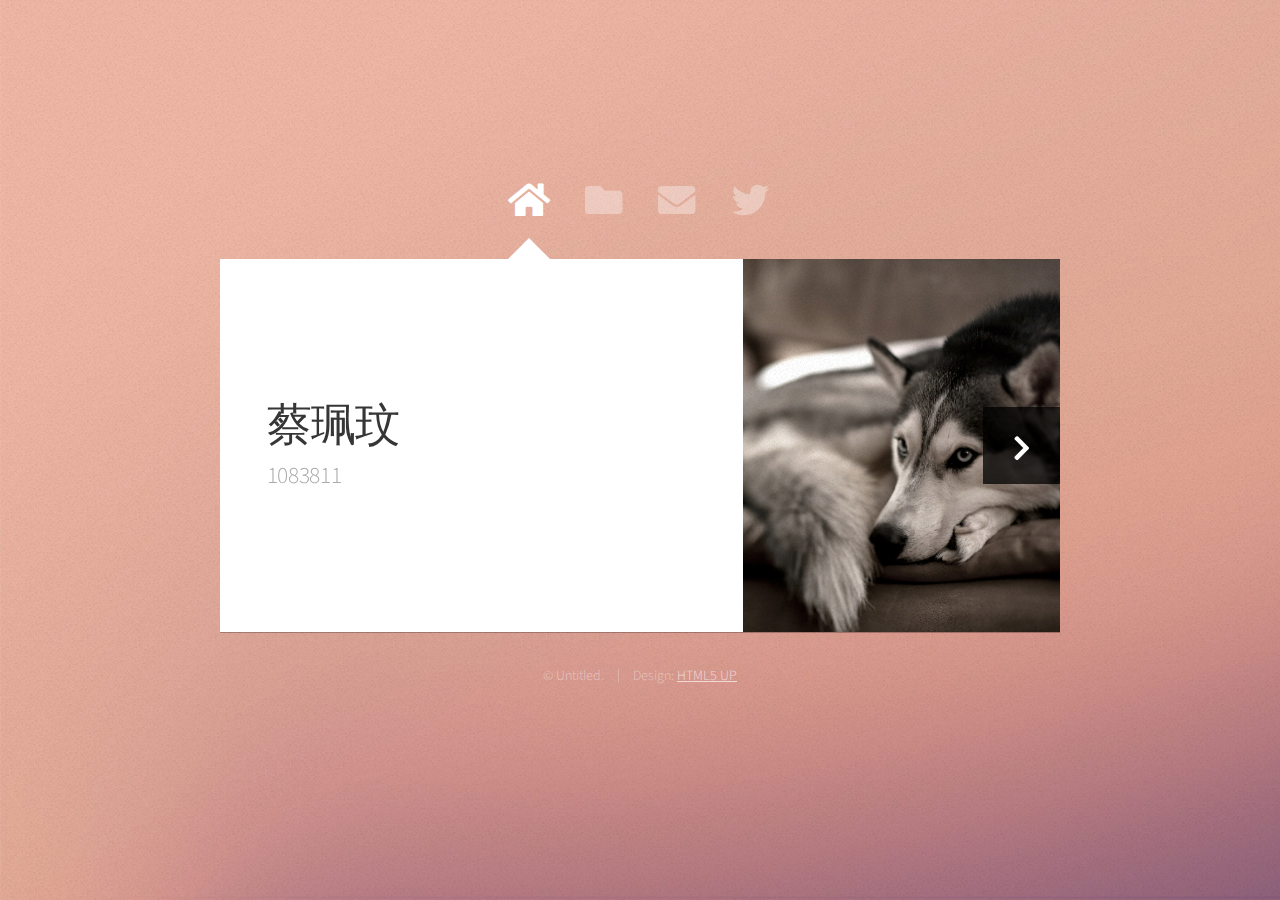
<file: index.html>
<!DOCTYPE HTML>
<html>
	<head>
		<title>Web Fundamentals Workshop</title>
		<meta charset="utf-8" />
		<meta name="viewport" content="width=device-width, initial-scale=1, user-scalable=no" />
		<link rel="stylesheet" href="assets/css/main.css" />
		<noscript><link rel="stylesheet" href="assets/css/noscript.css" /></noscript>
	</head>
	<body class="is-preload">

		<!-- Wrapper-->
			<div id="wrapper">

				<!-- Nav -->
					<nav id="nav">
						<a href="#" class="icon solid fa-home"><span>Home</span></a>
						<a href="#work" class="icon solid fa-folder"><span>Work</span></a>
						<a href="#contact" class="icon solid fa-envelope"><span>Contact</span></a>
						<a href="https://twitter.com/ajlkn" class="icon brands fa-twitter"><span>Twitter</span></a>
					</nav>

				<!-- Main -->
					<div id="main">

						<!-- Me -->
							<article id="home" class="panel intro">
								<header>
									<h1>蔡珮玟</h1>
									<p>1083811</p>
								</header>
								<a href="#work" class="jumplink pic">
									<span class="arrow icon solid fa-chevron-right"><span>See my work</span></span>
									<img src="images/me.jpg" alt="" />
								</a>
							</article>

						<!-- Work -->
							<article id="work" class="panel">
								<header>
									<h2>Homework</h2>
								</header>
								<p>
									OwO
								</p>
								<section>
									<div class="row">
										<div class="col-4 col-6-medium col-12-small">
											<a href="HTML+CSS排版練習/index.html" class="image fit"><img src="images/pic01.jfif" alt=""></a>
										</div>
										<div class="col-4 col-6-medium col-12-small">
											<a href="晚餐吃什麼/index.html" class="image fit"><img src="images/pic02.jfif" alt=""></a>
										</div>
										<div class="col-4 col-6-medium col-12-small">
											<a href="HTML+CSS排版練習2/index.html" class="image fit"><img src="images/pic03.jfif" alt=""></a>
										</div>
										<div class="col-4 col-6-medium col-12-small">
											<a href="Box Model/index.html" class="image fit"><img src="images/pic04.jpg" alt=""></a>
										</div>
										<div class="col-4 col-6-medium col-12-small">
											<a href="對話泡泡/index.html" class="image fit"><img src="images/pic05.jpg" alt=""></a>
										</div>
										<div class="col-4 col-6-medium col-12-small">
											<a href="CSS3 Animation/index.html" class="image fit"><img src="images/pic06.jpg" alt=""></a>
										</div>
										<div class="col-4 col-6-medium col-12-small">
											<a href="#" class="image fit"><img src="images/pic07.jpg" alt=""></a>
										</div>
										<div class="col-4 col-6-medium col-12-small">
											<a href="#" class="image fit"><img src="images/pic08.jpg" alt=""></a>
										</div>
										<div class="col-4 col-6-medium col-12-small">
											<a href="#" class="image fit"><img src="images/pic09.jpg" alt=""></a>
										</div>
										<div class="col-4 col-6-medium col-12-small">
											<a href="#" class="image fit"><img src="images/pic10.jpg" alt=""></a>
										</div>
										<div class="col-4 col-6-medium col-12-small">
											<a href="#" class="image fit"><img src="images/pic11.jpg" alt=""></a>
										</div>
										<div class="col-4 col-6-medium col-12-small">
											<a href="#" class="image fit"><img src="images/pic12.jpg" alt=""></a>
										</div>
									</div>
								</section>
							</article>

						<!-- Contact -->
							<article id="contact" class="panel">
								<header>
									<h2>Contact Me</h2>
								</header>
								<form action="#" method="post">
									<div>
										<div class="row">
											<div class="col-6 col-12-medium">
												<input type="text" name="name" placeholder="Name" />
											</div>
											<div class="col-6 col-12-medium">
												<input type="text" name="email" placeholder="Email" />
											</div>
											<div class="col-12">
												<input type="text" name="subject" placeholder="Subject" />
											</div>
											<div class="col-12">
												<textarea name="message" placeholder="Message" rows="6"></textarea>
											</div>
											<div class="col-12">
												<input type="submit" value="Send Message" />
											</div>
										</div>
									</div>
								</form>
							</article>

					</div>

				<!-- Footer -->
					<div id="footer">
						<ul class="copyright">
							<li>&copy; Untitled.</li><li>Design: <a href="http://html5up.net">HTML5 UP</a></li>
						</ul>
					</div>

			</div>

		<!-- Scripts -->
			<script src="assets/js/jquery.min.js"></script>
			<script src="assets/js/browser.min.js"></script>
			<script src="assets/js/breakpoints.min.js"></script>
			<script src="assets/js/util.js"></script>
			<script src="assets/js/main.js"></script>

	</body>
</html>
</file>
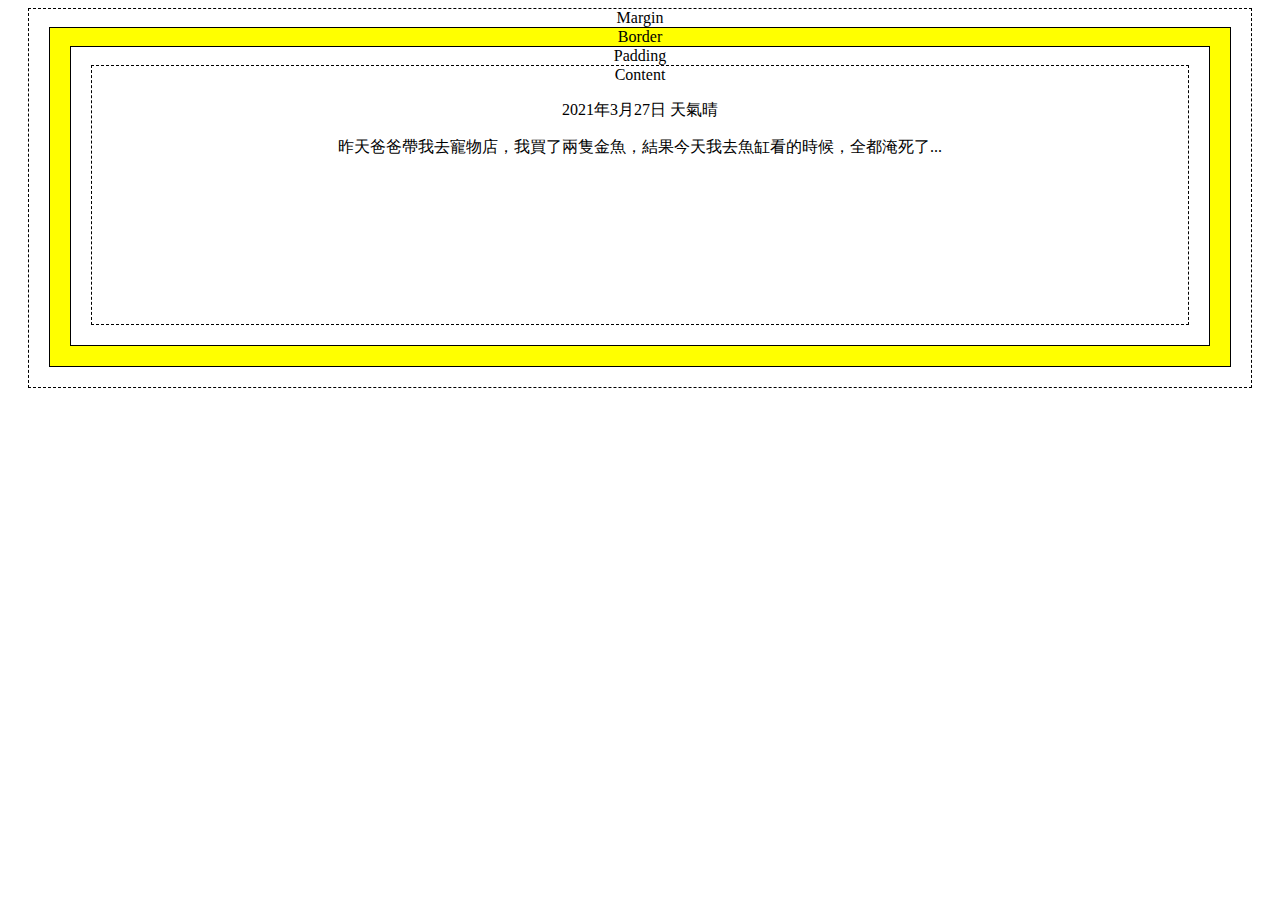
<file: Box Model/index.html>
<!DOCTYPE html>
<html>
    <head>
        <meta charset="utf-8">
        <title></title>
        <link rel="stylesheet" href="style_box_model.css">
    </head>
    <body>
        <div id="BoxMargin">Margin
            <div id="BoxBorder">Border
                <div id="BoxPadding">Padding
                    <div id="BoxContent">Content
                        <p>2021年3月27日 天氣晴</p>
                        <p>昨天爸爸帶我去寵物店，我買了兩隻金魚，結果今天我去魚缸看的時候，全都淹死了...</p>
                    </div>
                </div>
            </div>
        </div>
    </body>
</html>
</file>
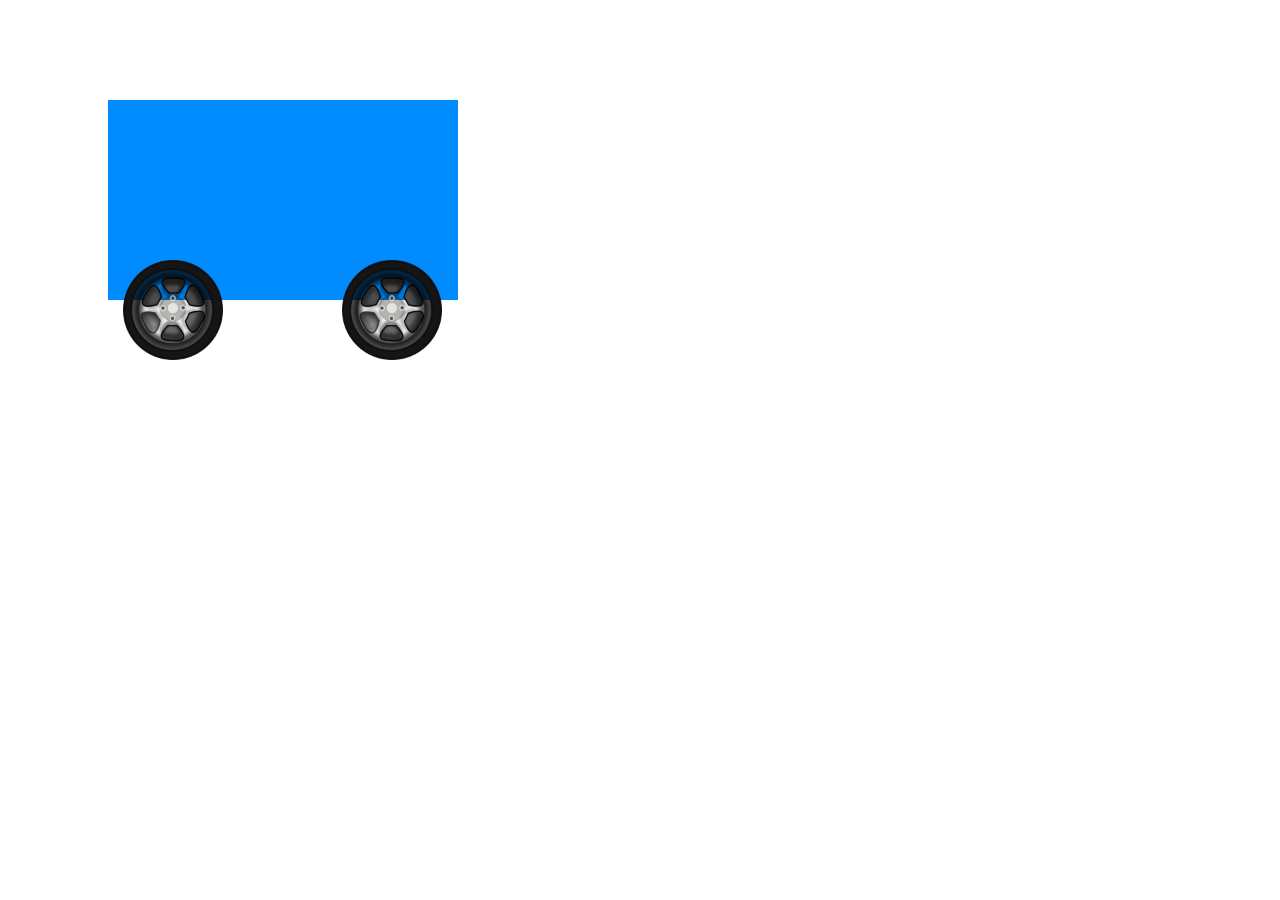
<file: CSS3 Animation/index.html>
<!DOCTYPE html>
<html>
    <head>
        <meta charset="utf-8">
        <title></title>
        <link rel="stylesheet" href="style.css">
    </head>
    <body>
        <div id="rect"></div>
        <img id="wheel1" src="images/wheel-md.png">
        <img id="wheel2" src="images/wheel-md.png">
    </body>
</html>
</file>
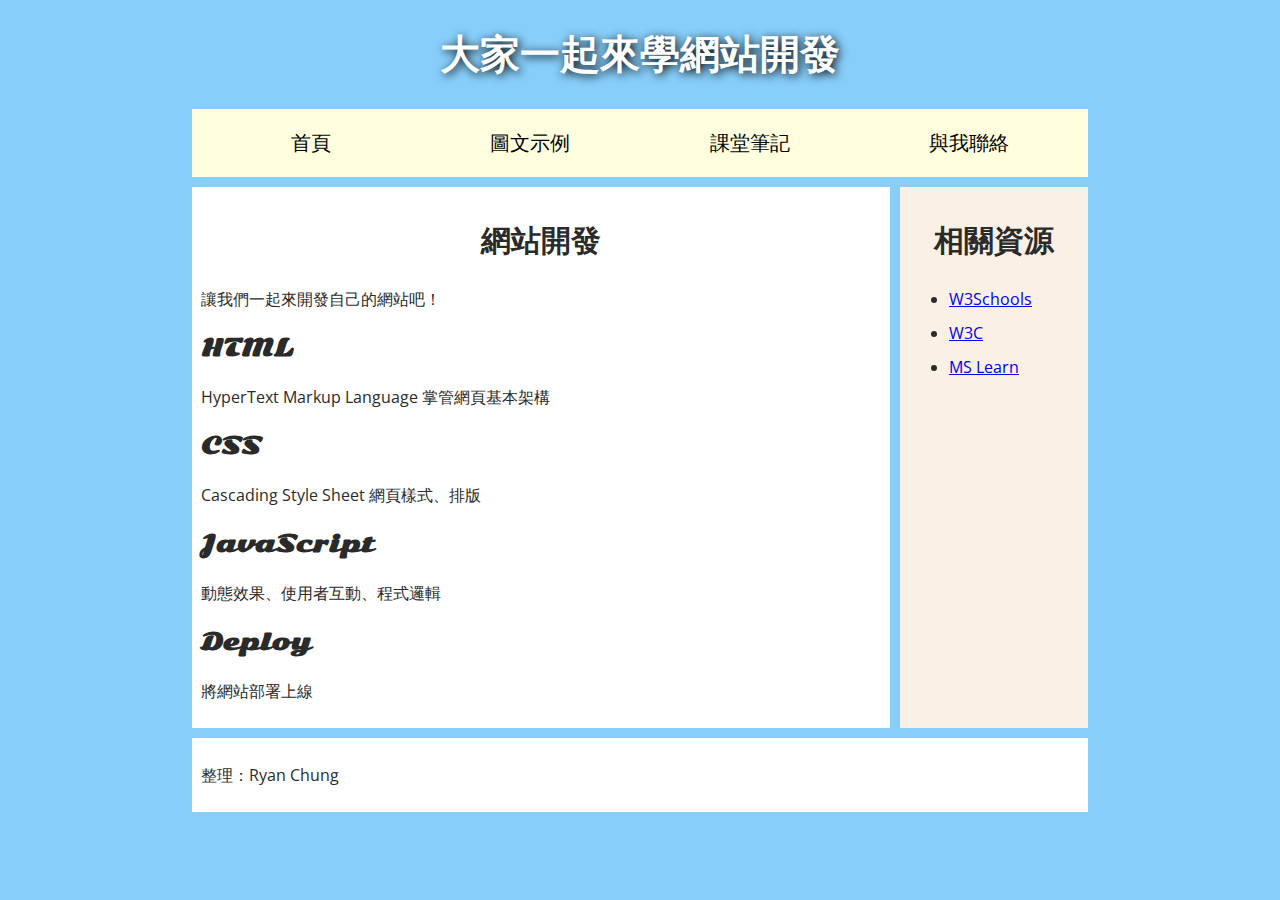
<file: HTML+CSS排版練習/index.html>
<!DOCTYPE html>
<html>
    <head>
        <meta charset="utf-8" />
        <title>My Web</title>
        <link href="https://fonts.googleapis.com/css?family=Open+Sans+Condensed:300|Sonsie+One" rel="stylesheet" />
        <link href="style.css" rel="stylesheet" />
    </head>
    <body>
        <header>
            <h1>大家一起來學網站開發</h1>
        </header>
    <nav>
        <ul>
            <li><a href="index.html">首頁</a></li>
            <li><a href="images.html">圖文示例</a></li>
            <li><a href="note.html">課堂筆記</a></li>
            <li><a href="https://www.facebook.com/SoybeanMilkCat">與我聯絡</a></li>
        </ul>
    </nav>
    <main>
        <article>
            <h2>網站開發</h2>
            <p>讓我們一起來開發自己的網站吧！</p>
            <h3>HTML</h3>
            <p>HyperText Markup Language 掌管網頁基本架構</p>
            <h3>CSS</h3>
            <p>Cascading Style Sheet 網頁樣式、排版</p>
            <h3>JavaScript</h3>
            <p>動態效果、使用者互動、程式邏輯</p>
            <h3>Deploy</h3>
            <p>將網站部署上線</p>
        </article>
        <aside>
            <h2>相關資源</h2>
            <ul>
                <li><a target="_blank" href="https://www.w3schools.com/">W3Schools</a></li>
                <li><a target="_blank" href="https://www.w3.org.tw/">W3C</a></li>
                <li><a target="_blank" href="https://docs.microsoft.com/learn/">MS Learn</a></li>
            </ul>
        </aside>
    </main>
    <footer>
        <p>整理：Ryan Chung</p>
    </footer>
</body>
</file>
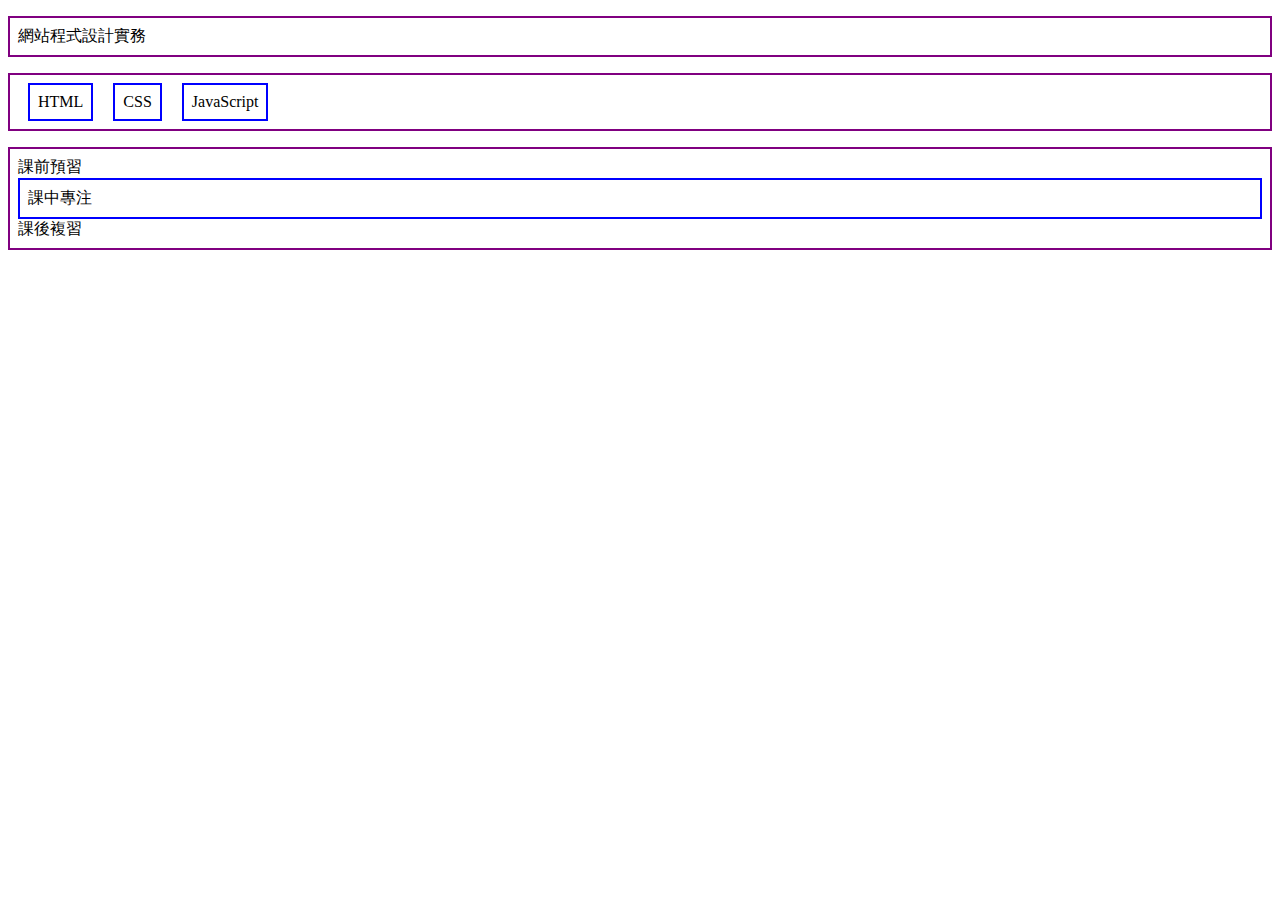
<file: HTML+CSS排版練習2/index.html>
<!DOCTYPE html>
<html>
    <head>
        <meta charset="utf-8" />
        <title></title>
        <link rel="stylesheet" href="style.css" />
    </head>
    <body>
        <p>網站程式設計實務</p>
        <ul>
            <li>HTML</li>
            <li>CSS</li>
            <li>JavaScript</li>
        </ul>
        <p>課前預習<span class="block">課中專注</span>課後<span>複習</span></p>
    </body>
</html>
</file>
<file: assets/css/noscript.css>
/* Wrapper */

	#wrapper {
		opacity: 1 !important;
	}

/* Nav */

	#nav a {
		opacity: 1.0;
	}

		#nav a:before, #nav a:after {
			display: none;
		}

		#nav a span {
			top: 0;
			opacity: 1.0;
		}

			#nav a span:after {
				display: none;
			}

/* Main */

	#main {
		background: none;
		box-shadow: none;
	}

		#main > .panel {
			background: #ffffff;
			margin-bottom: 2em;
		}

			#main > .panel:last-child {
				margin-bottom: 0;
			}
</file>
<file: Box Model/style_box_model.css>
div{
    border: 1px solid black;
    margin: 20px;
    text-align: center;
    margin-top: 0px;
}
#BoxMargin{
    border: 1px dashed black;
}
#BoxBorder{
    background-color: yellow;
}
#BoxPadding{
    background-color: white;
}
#BoxContent{
    padding-bottom: 150px;
    border: 1px dashed black;
}
</file>
<file: CSS3 Animation/style.css>
div{
    width: 350px;
    height: 200px;
    margin: 100px 0px 0px 100px;
    background-color: rgb(0, 140, 255);
}

img{
    width:100px;
    height: 100px;
    margin: -40px 0px 0px 115px;
}

img{
    -webkit-animation: 'rotate1' 3s linear infinite;
    animation: 'rotate1' 3s linear infinite;
}

@-webkit-keyframes rotate1{
    from{transform: rotate(0deg);}
    to{transform: rotate(360deg);}
}

@keyframes rotate1{
    from{transform: rotate(0deg);}
    to{transform: rotate(360deg);}
}
</file>
<file: HTML+CSS排版練習/style.css>
/* || General setup */

html, body {
    margin: 0;
    padding: 0;
  }
  
  html {
    font-size: 10px;
    background-color: lightskyblue;
  }
  
  body {
    width: 70%;
    margin: 0 auto;
  }
  
  /* || typography */
  
  h1, h2, h3 {
    font-family: 'Sonsie One', cursive;
    color: #2a2a2a;
  }
  
  p, input, li {
    font-family: 'Open Sans Condensed', sans-serif;
    color: #2a2a2a;
  }
  
  h1 {
    font-size: 4rem;
    text-align: center;
    color: white;
    text-shadow: 2px 2px 10px black;
  }
  
  h2 {
    font-size: 3rem;
    text-align: center;
  }
  
  h3 {
    font-size: 2.2rem;
  }
  
  p, li {
    font-size: 1.6rem;
    line-height: 1.5;
  }
  
  /* || header layout */
  
  nav, article, aside, footer {
    background-color: white;
    padding: 1%;
  }
  
  nav {
    height: 50px;
    background-color: lightyellow;
    display: flex;
    margin-bottom: 10px;
  }
  
  nav ul {
    padding: 0;
    list-style-type: none;
    flex: 2;
    display: flex;
  }
  
  nav li {
    display: inline;
    text-align: center;
    flex: 1;
  }
  
  nav a {
    display: inline-block;
    font-size: 2rem;
    text-transform: uppercase;
    text-decoration: none;
    color: black;
  }
  
  nav form {
    flex: 1;
    display: flex;
    align-items: center;
    height: 100%;
    padding: 0 2em;
  }
  
  input {
    font-size: 1.6rem;
    height: 32px;
  }
  
  input[type="search"] {
    flex: 3;
  }
  
  input[type="submit"] {
    flex: 1;
    margin-left: 1rem;
    background: #333;
    border: 0;
    color: white;
  }
  
  /* || main layout */
  
  main {
    display: flex;
  }
  
  article {
    flex: 4;
  }
  
  aside {
    flex: 1;
    margin-left: 10px;
    background-color: linen;
  }
  
  aside li {
    padding-bottom: 10px;
  }
  
  footer {
    margin-top: 10px;
  }
</file>
<file: HTML+CSS排版練習2/style.css>
p,
ul {
    border: 2px solid purple;
    padding: 0.5em;
}
.block,
li {
    border: 2px solid blue;
    padding: 0.5em;
}
ul {
    display: flex;
    list-style: none;
}
li {
    margin: 0px 10px;
}
.block {
    display: block;
}
</file>
<file: assets/css/main.css>
@import url("https://fonts.googleapis.com/css?family=Source+Sans+Pro:300,400,300italic,400italic");
@import url("fontawesome-all.min.css");

html, body, div, span, applet, object,
iframe, h1, h2, h3, h4, h5, h6, p, blockquote,
pre, a, abbr, acronym, address, big, cite,
code, del, dfn, em, img, ins, kbd, q, s, samp,
small, strike, strong, sub, sup, tt, var, b,
u, i, center, dl, dt, dd, ol, ul, li, fieldset,
form, label, legend, table, caption, tbody,
tfoot, thead, tr, th, td, article, aside,
canvas, details, embed, figure, figcaption,
footer, header, hgroup, menu, nav, output, ruby,
section, summary, time, mark, audio, video {
	margin: 0;
	padding: 0;
	border: 0;
	font-size: 100%;
	font: inherit;
	vertical-align: baseline;}

article, aside, details, figcaption, figure,
footer, header, hgroup, menu, nav, section {
	display: block;}

body {
	line-height: 1;
}

ol, ul {
	list-style: none;
}

blockquote, q {
	quotes: none;
}

	blockquote:before, blockquote:after, q:before, q:after {
		content: '';
		content: none;
	}

table {
	border-collapse: collapse;
	border-spacing: 0;
}

body {
	-webkit-text-size-adjust: none;
}

mark {
	background-color: transparent;
	color: inherit;
}

input::-moz-focus-inner {
	border: 0;
	padding: 0;
}

input, select, textarea {
	-moz-appearance: none;
	-webkit-appearance: none;
	-ms-appearance: none;
	appearance: none;
}

/* Row */

	.row {
		display: flex;
		flex-wrap: wrap;
		box-sizing: border-box;
		align-items: stretch;
	}

		.row > * {
			box-sizing: border-box;
		}

		.row.gtr-uniform > * > :last-child {
			margin-bottom: 0;
		}

		.row.aln-left {
			justify-content: flex-start;
		}

		.row.aln-center {
			justify-content: center;
		}

		.row.aln-right {
			justify-content: flex-end;
		}

		.row.aln-top {
			align-items: flex-start;
		}

		.row.aln-middle {
			align-items: center;
		}

		.row.aln-bottom {
			align-items: flex-end;
		}

		.row > .imp {
			order: -1;
		}

		.row > .col-1 {
			width: 8.33333%;
		}

		.row > .off-1 {
			margin-left: 8.33333%;
		}

		.row > .col-2 {
			width: 16.66667%;
		}

		.row > .off-2 {
			margin-left: 16.66667%;
		}

		.row > .col-3 {
			width: 25%;
		}

		.row > .off-3 {
			margin-left: 25%;
		}

		.row > .col-4 {
			width: 33.33333%;
		}

		.row > .off-4 {
			margin-left: 33.33333%;
		}

		.row > .col-5 {
			width: 41.66667%;
		}

		.row > .off-5 {
			margin-left: 41.66667%;
		}

		.row > .col-6 {
			width: 50%;
		}

		.row > .off-6 {
			margin-left: 50%;
		}

		.row > .col-7 {
			width: 58.33333%;
		}

		.row > .off-7 {
			margin-left: 58.33333%;
		}

		.row > .col-8 {
			width: 66.66667%;
		}

		.row > .off-8 {
			margin-left: 66.66667%;
		}

		.row > .col-9 {
			width: 75%;
		}

		.row > .off-9 {
			margin-left: 75%;
		}

		.row > .col-10 {
			width: 83.33333%;
		}

		.row > .off-10 {
			margin-left: 83.33333%;
		}

		.row > .col-11 {
			width: 91.66667%;
		}

		.row > .off-11 {
			margin-left: 91.66667%;
		}

		.row > .col-12 {
			width: 100%;
		}

		.row > .off-12 {
			margin-left: 100%;
		}

		.row.gtr-0 {
			margin-top: 0em;
			margin-left: 0em;
		}

			.row.gtr-0 > * {
				padding: 0em 0 0 0em;
			}

			.row.gtr-0.gtr-uniform {
				margin-top: 0em;
			}

				.row.gtr-0.gtr-uniform > * {
					padding-top: 0em;
				}

		.row.gtr-25 {
			margin-top: -0.3125em;
			margin-left: -0.3125em;
		}

			.row.gtr-25 > * {
				padding: 0.3125em 0 0 0.3125em;
			}

			.row.gtr-25.gtr-uniform {
				margin-top: -0.3125em;
			}

				.row.gtr-25.gtr-uniform > * {
					padding-top: 0.3125em;
				}

		.row.gtr-50 {
			margin-top: -0.625em;
			margin-left: -0.625em;
		}

			.row.gtr-50 > * {
				padding: 0.625em 0 0 0.625em;
			}

			.row.gtr-50.gtr-uniform {
				margin-top: -0.625em;
			}

				.row.gtr-50.gtr-uniform > * {
					padding-top: 0.625em;
				}

		.row {
			margin-top: -1.25em;
			margin-left: -1.25em;
		}

			.row > * {
				padding: 1.25em 0 0 1.25em;
			}

			.row.gtr-uniform {
				margin-top: -1.25em;
			}

				.row.gtr-uniform > * {
					padding-top: 1.25em;
				}

		.row.gtr-150 {
			margin-top: -1.875em;
			margin-left: -1.875em;
		}

			.row.gtr-150 > * {
				padding: 1.875em 0 0 1.875em;
			}

			.row.gtr-150.gtr-uniform {
				margin-top: -1.875em;
			}

				.row.gtr-150.gtr-uniform > * {
					padding-top: 1.875em;
				}

		.row.gtr-200 {
			margin-top: -2.5em;
			margin-left: -2.5em;
		}

			.row.gtr-200 > * {
				padding: 2.5em 0 0 2.5em;
			}

			.row.gtr-200.gtr-uniform {
				margin-top: -2.5em;
			}

				.row.gtr-200.gtr-uniform > * {
					padding-top: 2.5em;
				}

		@media screen and (max-width: 1680px) {

			.row {
				display: flex;
				flex-wrap: wrap;
				box-sizing: border-box;
				align-items: stretch;
			}

				.row > * {
					box-sizing: border-box;
				}

				.row.gtr-uniform > * > :last-child {
					margin-bottom: 0;
				}

				.row.aln-left {
					justify-content: flex-start;
				}

				.row.aln-center {
					justify-content: center;
				}

				.row.aln-right {
					justify-content: flex-end;
				}

				.row.aln-top {
					align-items: flex-start;
				}

				.row.aln-middle {
					align-items: center;
				}

				.row.aln-bottom {
					align-items: flex-end;
				}

				.row > .imp-xlarge {
					order: -1;
				}

				.row > .col-1-xlarge {
					width: 8.33333%;
				}

				.row > .off-1-xlarge {
					margin-left: 8.33333%;
				}

				.row > .col-2-xlarge {
					width: 16.66667%;
				}

				.row > .off-2-xlarge {
					margin-left: 16.66667%;
				}

				.row > .col-3-xlarge {
					width: 25%;
				}

				.row > .off-3-xlarge {
					margin-left: 25%;
				}

				.row > .col-4-xlarge {
					width: 33.33333%;
				}

				.row > .off-4-xlarge {
					margin-left: 33.33333%;
				}

				.row > .col-5-xlarge {
					width: 41.66667%;
				}

				.row > .off-5-xlarge {
					margin-left: 41.66667%;
				}

				.row > .col-6-xlarge {
					width: 50%;
				}

				.row > .off-6-xlarge {
					margin-left: 50%;
				}

				.row > .col-7-xlarge {
					width: 58.33333%;
				}

				.row > .off-7-xlarge {
					margin-left: 58.33333%;
				}

				.row > .col-8-xlarge {
					width: 66.66667%;
				}

				.row > .off-8-xlarge {
					margin-left: 66.66667%;
				}

				.row > .col-9-xlarge {
					width: 75%;
				}

				.row > .off-9-xlarge {
					margin-left: 75%;
				}

				.row > .col-10-xlarge {
					width: 83.33333%;
				}

				.row > .off-10-xlarge {
					margin-left: 83.33333%;
				}

				.row > .col-11-xlarge {
					width: 91.66667%;
				}

				.row > .off-11-xlarge {
					margin-left: 91.66667%;
				}

				.row > .col-12-xlarge {
					width: 100%;
				}

				.row > .off-12-xlarge {
					margin-left: 100%;
				}

				.row.gtr-0 {
					margin-top: 0em;
					margin-left: 0em;
				}

					.row.gtr-0 > * {
						padding: 0em 0 0 0em;
					}

					.row.gtr-0.gtr-uniform {
						margin-top: 0em;
					}

						.row.gtr-0.gtr-uniform > * {
							padding-top: 0em;
						}

				.row.gtr-25 {
					margin-top: -0.3125em;
					margin-left: -0.3125em;
				}

					.row.gtr-25 > * {
						padding: 0.3125em 0 0 0.3125em;
					}

					.row.gtr-25.gtr-uniform {
						margin-top: -0.3125em;
					}

						.row.gtr-25.gtr-uniform > * {
							padding-top: 0.3125em;
						}

				.row.gtr-50 {
					margin-top: -0.625em;
					margin-left: -0.625em;
				}

					.row.gtr-50 > * {
						padding: 0.625em 0 0 0.625em;
					}

					.row.gtr-50.gtr-uniform {
						margin-top: -0.625em;
					}

						.row.gtr-50.gtr-uniform > * {
							padding-top: 0.625em;
						}

				.row {
					margin-top: -1.25em;
					margin-left: -1.25em;
				}

					.row > * {
						padding: 1.25em 0 0 1.25em;
					}

					.row.gtr-uniform {
						margin-top: -1.25em;
					}

						.row.gtr-uniform > * {
							padding-top: 1.25em;
						}

				.row.gtr-150 {
					margin-top: -1.875em;
					margin-left: -1.875em;
				}

					.row.gtr-150 > * {
						padding: 1.875em 0 0 1.875em;
					}

					.row.gtr-150.gtr-uniform {
						margin-top: -1.875em;
					}

						.row.gtr-150.gtr-uniform > * {
							padding-top: 1.875em;
						}

				.row.gtr-200 {
					margin-top: -2.5em;
					margin-left: -2.5em;
				}

					.row.gtr-200 > * {
						padding: 2.5em 0 0 2.5em;
					}

					.row.gtr-200.gtr-uniform {
						margin-top: -2.5em;
					}

						.row.gtr-200.gtr-uniform > * {
							padding-top: 2.5em;
						}

		}

		@media screen and (max-width: 1280px) {

			.row {
				display: flex;
				flex-wrap: wrap;
				box-sizing: border-box;
				align-items: stretch;
			}

				.row > * {
					box-sizing: border-box;
				}

				.row.gtr-uniform > * > :last-child {
					margin-bottom: 0;
				}

				.row.aln-left {
					justify-content: flex-start;
				}

				.row.aln-center {
					justify-content: center;
				}

				.row.aln-right {
					justify-content: flex-end;
				}

				.row.aln-top {
					align-items: flex-start;
				}

				.row.aln-middle {
					align-items: center;
				}

				.row.aln-bottom {
					align-items: flex-end;
				}

				.row > .imp-large {
					order: -1;
				}

				.row > .col-1-large {
					width: 8.33333%;
				}

				.row > .off-1-large {
					margin-left: 8.33333%;
				}

				.row > .col-2-large {
					width: 16.66667%;
				}

				.row > .off-2-large {
					margin-left: 16.66667%;
				}

				.row > .col-3-large {
					width: 25%;
				}

				.row > .off-3-large {
					margin-left: 25%;
				}

				.row > .col-4-large {
					width: 33.33333%;
				}

				.row > .off-4-large {
					margin-left: 33.33333%;
				}

				.row > .col-5-large {
					width: 41.66667%;
				}

				.row > .off-5-large {
					margin-left: 41.66667%;
				}

				.row > .col-6-large {
					width: 50%;
				}

				.row > .off-6-large {
					margin-left: 50%;
				}

				.row > .col-7-large {
					width: 58.33333%;
				}

				.row > .off-7-large {
					margin-left: 58.33333%;
				}

				.row > .col-8-large {
					width: 66.66667%;
				}

				.row > .off-8-large {
					margin-left: 66.66667%;
				}

				.row > .col-9-large {
					width: 75%;
				}

				.row > .off-9-large {
					margin-left: 75%;
				}

				.row > .col-10-large {
					width: 83.33333%;
				}

				.row > .off-10-large {
					margin-left: 83.33333%;
				}

				.row > .col-11-large {
					width: 91.66667%;
				}

				.row > .off-11-large {
					margin-left: 91.66667%;
				}

				.row > .col-12-large {
					width: 100%;
				}

				.row > .off-12-large {
					margin-left: 100%;
				}

				.row.gtr-0 {
					margin-top: 0em;
					margin-left: 0em;
				}

					.row.gtr-0 > * {
						padding: 0em 0 0 0em;
					}

					.row.gtr-0.gtr-uniform {
						margin-top: 0em;
					}

						.row.gtr-0.gtr-uniform > * {
							padding-top: 0em;
						}

				.row.gtr-25 {
					margin-top: -0.3125em;
					margin-left: -0.3125em;
				}

					.row.gtr-25 > * {
						padding: 0.3125em 0 0 0.3125em;
					}

					.row.gtr-25.gtr-uniform {
						margin-top: -0.3125em;
					}

						.row.gtr-25.gtr-uniform > * {
							padding-top: 0.3125em;
						}

				.row.gtr-50 {
					margin-top: -0.625em;
					margin-left: -0.625em;
				}

					.row.gtr-50 > * {
						padding: 0.625em 0 0 0.625em;
					}

					.row.gtr-50.gtr-uniform {
						margin-top: -0.625em;
					}

						.row.gtr-50.gtr-uniform > * {
							padding-top: 0.625em;
						}

				.row {
					margin-top: -1.25em;
					margin-left: -1.25em;
				}

					.row > * {
						padding: 1.25em 0 0 1.25em;
					}

					.row.gtr-uniform {
						margin-top: -1.25em;
					}

						.row.gtr-uniform > * {
							padding-top: 1.25em;
						}

				.row.gtr-150 {
					margin-top: -1.875em;
					margin-left: -1.875em;
				}

					.row.gtr-150 > * {
						padding: 1.875em 0 0 1.875em;
					}

					.row.gtr-150.gtr-uniform {
						margin-top: -1.875em;
					}

						.row.gtr-150.gtr-uniform > * {
							padding-top: 1.875em;
						}

				.row.gtr-200 {
					margin-top: -2.5em;
					margin-left: -2.5em;
				}

					.row.gtr-200 > * {
						padding: 2.5em 0 0 2.5em;
					}

					.row.gtr-200.gtr-uniform {
						margin-top: -2.5em;
					}

						.row.gtr-200.gtr-uniform > * {
							padding-top: 2.5em;
						}

		}

		@media screen and (max-width: 980px) {

			.row {
				display: flex;
				flex-wrap: wrap;
				box-sizing: border-box;
				align-items: stretch;
			}

				.row > * {
					box-sizing: border-box;
				}

				.row.gtr-uniform > * > :last-child {
					margin-bottom: 0;
				}

				.row.aln-left {
					justify-content: flex-start;
				}

				.row.aln-center {
					justify-content: center;
				}

				.row.aln-right {
					justify-content: flex-end;
				}

				.row.aln-top {
					align-items: flex-start;
				}

				.row.aln-middle {
					align-items: center;
				}

				.row.aln-bottom {
					align-items: flex-end;
				}

				.row > .imp-medium {
					order: -1;
				}

				.row > .col-1-medium {
					width: 8.33333%;
				}

				.row > .off-1-medium {
					margin-left: 8.33333%;
				}

				.row > .col-2-medium {
					width: 16.66667%;
				}

				.row > .off-2-medium {
					margin-left: 16.66667%;
				}

				.row > .col-3-medium {
					width: 25%;
				}

				.row > .off-3-medium {
					margin-left: 25%;
				}

				.row > .col-4-medium {
					width: 33.33333%;
				}

				.row > .off-4-medium {
					margin-left: 33.33333%;
				}

				.row > .col-5-medium {
					width: 41.66667%;
				}

				.row > .off-5-medium {
					margin-left: 41.66667%;
				}

				.row > .col-6-medium {
					width: 50%;
				}

				.row > .off-6-medium {
					margin-left: 50%;
				}

				.row > .col-7-medium {
					width: 58.33333%;
				}

				.row > .off-7-medium {
					margin-left: 58.33333%;
				}

				.row > .col-8-medium {
					width: 66.66667%;
				}

				.row > .off-8-medium {
					margin-left: 66.66667%;
				}

				.row > .col-9-medium {
					width: 75%;
				}

				.row > .off-9-medium {
					margin-left: 75%;
				}

				.row > .col-10-medium {
					width: 83.33333%;
				}

				.row > .off-10-medium {
					margin-left: 83.33333%;
				}

				.row > .col-11-medium {
					width: 91.66667%;
				}

				.row > .off-11-medium {
					margin-left: 91.66667%;
				}

				.row > .col-12-medium {
					width: 100%;
				}

				.row > .off-12-medium {
					margin-left: 100%;
				}

				.row.gtr-0 {
					margin-top: 0em;
					margin-left: 0em;
				}

					.row.gtr-0 > * {
						padding: 0em 0 0 0em;
					}

					.row.gtr-0.gtr-uniform {
						margin-top: 0em;
					}

						.row.gtr-0.gtr-uniform > * {
							padding-top: 0em;
						}

				.row.gtr-25 {
					margin-top: -0.3125em;
					margin-left: -0.3125em;
				}

					.row.gtr-25 > * {
						padding: 0.3125em 0 0 0.3125em;
					}

					.row.gtr-25.gtr-uniform {
						margin-top: -0.3125em;
					}

						.row.gtr-25.gtr-uniform > * {
							padding-top: 0.3125em;
						}

				.row.gtr-50 {
					margin-top: -0.625em;
					margin-left: -0.625em;
				}

					.row.gtr-50 > * {
						padding: 0.625em 0 0 0.625em;
					}

					.row.gtr-50.gtr-uniform {
						margin-top: -0.625em;
					}

						.row.gtr-50.gtr-uniform > * {
							padding-top: 0.625em;
						}

				.row {
					margin-top: -1.25em;
					margin-left: -1.25em;
				}

					.row > * {
						padding: 1.25em 0 0 1.25em;
					}

					.row.gtr-uniform {
						margin-top: -1.25em;
					}

						.row.gtr-uniform > * {
							padding-top: 1.25em;
						}

				.row.gtr-150 {
					margin-top: -1.875em;
					margin-left: -1.875em;
				}

					.row.gtr-150 > * {
						padding: 1.875em 0 0 1.875em;
					}

					.row.gtr-150.gtr-uniform {
						margin-top: -1.875em;
					}

						.row.gtr-150.gtr-uniform > * {
							padding-top: 1.875em;
						}

				.row.gtr-200 {
					margin-top: -2.5em;
					margin-left: -2.5em;
				}

					.row.gtr-200 > * {
						padding: 2.5em 0 0 2.5em;
					}

					.row.gtr-200.gtr-uniform {
						margin-top: -2.5em;
					}

						.row.gtr-200.gtr-uniform > * {
							padding-top: 2.5em;
						}

		}

		@media screen and (max-width: 736px) {

			.row {
				display: flex;
				flex-wrap: wrap;
				box-sizing: border-box;
				align-items: stretch;
			}

				.row > * {
					box-sizing: border-box;
				}

				.row.gtr-uniform > * > :last-child {
					margin-bottom: 0;
				}

				.row.aln-left {
					justify-content: flex-start;
				}

				.row.aln-center {
					justify-content: center;
				}

				.row.aln-right {
					justify-content: flex-end;
				}

				.row.aln-top {
					align-items: flex-start;
				}

				.row.aln-middle {
					align-items: center;
				}

				.row.aln-bottom {
					align-items: flex-end;
				}

				.row > .imp-small {
					order: -1;
				}

				.row > .col-1-small {
					width: 8.33333%;
				}

				.row > .off-1-small {
					margin-left: 8.33333%;
				}

				.row > .col-2-small {
					width: 16.66667%;
				}

				.row > .off-2-small {
					margin-left: 16.66667%;
				}

				.row > .col-3-small {
					width: 25%;
				}

				.row > .off-3-small {
					margin-left: 25%;
				}

				.row > .col-4-small {
					width: 33.33333%;
				}

				.row > .off-4-small {
					margin-left: 33.33333%;
				}

				.row > .col-5-small {
					width: 41.66667%;
				}

				.row > .off-5-small {
					margin-left: 41.66667%;
				}

				.row > .col-6-small {
					width: 50%;
				}

				.row > .off-6-small {
					margin-left: 50%;
				}

				.row > .col-7-small {
					width: 58.33333%;
				}

				.row > .off-7-small {
					margin-left: 58.33333%;
				}

				.row > .col-8-small {
					width: 66.66667%;
				}

				.row > .off-8-small {
					margin-left: 66.66667%;
				}

				.row > .col-9-small {
					width: 75%;
				}

				.row > .off-9-small {
					margin-left: 75%;
				}

				.row > .col-10-small {
					width: 83.33333%;
				}

				.row > .off-10-small {
					margin-left: 83.33333%;
				}

				.row > .col-11-small {
					width: 91.66667%;
				}

				.row > .off-11-small {
					margin-left: 91.66667%;
				}

				.row > .col-12-small {
					width: 100%;
				}

				.row > .off-12-small {
					margin-left: 100%;
				}

				.row.gtr-0 {
					margin-top: 0em;
					margin-left: 0em;
				}

					.row.gtr-0 > * {
						padding: 0em 0 0 0em;
					}

					.row.gtr-0.gtr-uniform {
						margin-top: 0em;
					}

						.row.gtr-0.gtr-uniform > * {
							padding-top: 0em;
						}

				.row.gtr-25 {
					margin-top: -0.3125em;
					margin-left: -0.3125em;
				}

					.row.gtr-25 > * {
						padding: 0.3125em 0 0 0.3125em;
					}

					.row.gtr-25.gtr-uniform {
						margin-top: -0.3125em;
					}

						.row.gtr-25.gtr-uniform > * {
							padding-top: 0.3125em;
						}

				.row.gtr-50 {
					margin-top: -0.625em;
					margin-left: -0.625em;
				}

					.row.gtr-50 > * {
						padding: 0.625em 0 0 0.625em;
					}

					.row.gtr-50.gtr-uniform {
						margin-top: -0.625em;
					}

						.row.gtr-50.gtr-uniform > * {
							padding-top: 0.625em;
						}

				.row {
					margin-top: -1.25em;
					margin-left: -1.25em;
				}

					.row > * {
						padding: 1.25em 0 0 1.25em;
					}

					.row.gtr-uniform {
						margin-top: -1.25em;
					}

						.row.gtr-uniform > * {
							padding-top: 1.25em;
						}

				.row.gtr-150 {
					margin-top: -1.875em;
					margin-left: -1.875em;
				}

					.row.gtr-150 > * {
						padding: 1.875em 0 0 1.875em;
					}

					.row.gtr-150.gtr-uniform {
						margin-top: -1.875em;
					}

						.row.gtr-150.gtr-uniform > * {
							padding-top: 1.875em;
						}

				.row.gtr-200 {
					margin-top: -2.5em;
					margin-left: -2.5em;
				}

					.row.gtr-200 > * {
						padding: 2.5em 0 0 2.5em;
					}

					.row.gtr-200.gtr-uniform {
						margin-top: -2.5em;
					}

						.row.gtr-200.gtr-uniform > * {
							padding-top: 2.5em;
						}

		}

/* Basic */

	html {
		box-sizing: border-box;
	}

	*, *:before, *:after {
		box-sizing: inherit;
	}

	body {
		background-image: url("images/overlay.png"), url("images/bg.jpg");
		background-repeat: repeat, no-repeat;
		background-size: auto, 100% 100%;
		background-attachment: fixed;
		overflow-y: scroll;
	}

		body.is-preload *, body.is-preload *:before, body.is-preload *:after {
			-moz-animation: none !important;
			-webkit-animation: none !important;
			-ms-animation: none !important;
			animation: none !important;
			-moz-transition: none !important;
			-webkit-transition: none !important;
			-ms-transition: none !important;
			transition: none !important;
		}

	body, input, textarea, select {
		font-family: 'Source Sans Pro', sans-serif;
		font-weight: 300;
		color: #777777;
		font-size: 20pt;
		line-height: 1.75em;
	}

		@media screen and (max-width: 1680px) {

			body, input, textarea, select {
				font-size: 15pt;
			}

		}

		@media screen and (max-width: 1280px) {

			body, input, textarea, select {
				font-size: 14pt;
			}

		}

		@media screen and (max-width: 736px) {

			body, input, textarea, select {
				font-size: 12pt;
			}

		}

		@media screen and (max-width: 360px) {

			body, input, textarea, select {
				font-size: 11pt;
			}

		}

	strong, b, h1, h2, h3, h4, h5, h6 {
		font-weight: 400;
		color: #363636;
	}

	h1 {
		font-size: 2.4em;
		letter-spacing: -0.015em;
	}

	h2 {
		font-size: 1.8em;
		letter-spacing: -0.015em;
	}

	h3, h4, h5, h6 {
		font-size: 1.25em;
		letter-spacing: -0.015em;
	}

	@media screen and (max-width: 736px) {

		h1 {
			font-size: 1.75em;
		}

		h2 {
			font-size: 1.375em;
		}

		h3, h4, h5, h6 {
			font-size: 1em;
		}

	}

	blockquote {
		border-left: solid 0.5em #ddd;
		padding: 1em 0 1em 2em;
		font-style: italic;
	}

	em, i {
		font-style: italic;
	}

	hr {
		border: 0;
		border-top: solid 1px #ddd;
		padding: 1.5em 0 0 0;
		margin: 1.75em 0 0 0;
	}

	sub {
		position: relative;
		top: 0.5em;
		font-size: 0.8em;
	}

	sup {
		position: relative;
		top: -0.5em;
		font-size: 0.8em;
	}

	br.clear {
		clear: both;
	}

	p, ul, ol, dl, table, blockquote, form {
		margin-bottom: 2em;
	}

/* Table */

	table {
		width: 100%;
	}

		table.default tbody tr {
			border-bottom: solid 1px #f4f4f4;
		}

		table.default td {
			padding: 0.5em 1em 0.5em 1em;
		}

		table.default th {
			text-align: left;
			font-weight: 400;
			padding: 0.5em 1em 0.5em 1em;
		}

		table.default thead {
			border-bottom: solid 2px #f4f4f4;
		}

/* Form */

	form label {
		display: block;
		font-weight: 400;
		color: #363636;
		margin: 0 0 1em 0;
	}

	form input[type="text"],
	form input[type="email"],
	form input[type="password"],
	form select,
	form textarea {
		-webkit-appearance: none;
		border: 0;
		background: #f4f4f4;
		padding: 0.75em;
		width: 100%;
		-moz-transition: background-color .25s ease-in-out;
		-webkit-transition: background-color .25s ease-in-out;
		-ms-transition: background-color .25s ease-in-out;
		transition: background-color .25s ease-in-out;
	}

		form input[type="text"]:focus,
		form input[type="email"]:focus,
		form input[type="password"]:focus,
		form select:focus,
		form textarea:focus {
			background: #f8f8f8;
		}

	form input[type="text"],
	form input[type="email"],
	form input[type="password"],
	form select {
		line-height: 1.35em;
	}

	form ::-webkit-input-placeholder {
		color: #999;
	}

	form :-moz-placeholder {
		color: #999;
	}

	form ::-moz-placeholder {
		color: #999;
	}

	form :-ms-input-placeholder {
		color: #999;
	}

/* Section/Article */

	section, article {
		margin-bottom: 3em;
	}

		section > :last-child, section:last-child, article > :last-child, article:last-child {
			margin-bottom: 0;
		}

	header {
		margin: 0 0 1.5em 0;
	}

		header > p {
			margin: 0.5em 0 0 0;
			color: #aaa;
		}

		@media screen and (max-width: 736px) {

			header {
				margin: 0 0 1em 0;
			}

		}

/* Image */

	.image {
		display: inline-block;
	}

		.image img {
			display: block;
			width: 100%;
		}

		.image.fit {
			display: block;
			width: 100%;
		}

		.image.featured {
			display: block;
			width: 100%;
			margin: 0 0 2em 0;
		}

		.image.left {
			float: left;
			margin: 0 2em 2em 0;
		}

		.image.centered {
			display: block;
			margin: 0 0 2em 0;
		}

			.image.centered img {
				margin: 0 auto;
				width: auto;
			}

/* Button */

	input[type="button"],
	input[type="submit"],
	input[type="reset"],
	button,
	.button {
		-moz-transition: background-color .25s ease-in-out;
		-webkit-transition: background-color .25s ease-in-out;
		-ms-transition: background-color .25s ease-in-out;
		transition: background-color .25s ease-in-out;
		-webkit-appearance: none;
		display: inline-block;
		background-color: #222222;
		color: #ffffff;
		border: 0;
		cursor: pointer;
		outline: 0;
		padding: 0.7em 1.5em 0.7em 1.5em;
	}

		input[type="button"]:hover,
		input[type="submit"]:hover,
		input[type="reset"]:hover,
		button:hover,
		.button:hover {
			background-color: #333333;
		}

		input[type="button"]:active,
		input[type="submit"]:active,
		input[type="reset"]:active,
		button:active,
		.button:active {
			background-color: #444444;
		}

		input[type="button"].alt,
		input[type="submit"].alt,
		input[type="reset"].alt,
		button.alt,
		.button.alt {
			background-color: #777777;
		}

			input[type="button"].alt:hover,
			input[type="submit"].alt:hover,
			input[type="reset"].alt:hover,
			button.alt:hover,
			.button.alt:hover {
				background-color: #888888;
			}

			input[type="button"].alt:active,
			input[type="submit"].alt:active,
			input[type="reset"].alt:active,
			button.alt:active,
			.button.alt:active {
				background-color: #999999;
			}

		input[type="button"].small,
		input[type="submit"].small,
		input[type="reset"].small,
		button.small,
		.button.small {
			font-size: 0.75em;
		}

		input[type="button"].large,
		input[type="submit"].large,
		input[type="reset"].large,
		button.large,
		.button.large {
			font-size: 1.25em;
			padding: 0.5em 1.25em 0.5em 1.25em;
		}

		input[type="button"].xlarge,
		input[type="submit"].xlarge,
		input[type="reset"].xlarge,
		button.xlarge,
		.button.xlarge {
			font-size: 1.5em;
			padding: 0.5em 1.25em 0.5em 1.25em;
		}

		@media screen and (max-width: 736px) {

			input[type="button"],
			input[type="submit"],
			input[type="reset"],
			button,
			.button {
				width: 100%;
			}

		}

/* List */

	ul {
		list-style: disc;
		padding-left: 1em;
	}

		ul li {
			padding-left: 0.5em;
		}

	ol {
		list-style: decimal;
		padding-left: 1.25em;
	}

		ol li {
			padding-left: 0.25em;
		}

/* Actions */

	ul.actions {
		list-style: none;
		padding-left: 0;
	}

		ul.actions li {
			display: inline-block;
			padding-left: 0;
			margin: 0 0 0 0.5em;
		}

			ul.actions li:first-child {
				margin-left: 0;
			}

		@media screen and (max-width: 736px) {

			ul.actions li {
				display: block;
				margin: 0.75em 0 0 0;
			}

				ul.actions li:first-child {
					margin-top: 0;
				}

		}

/* Icons */

	.icon {
		text-decoration: none;
		position: relative;
		text-decoration: none;
	}

		.icon:before {
			-moz-osx-font-smoothing: grayscale;
			-webkit-font-smoothing: antialiased;
			display: inline-block;
			font-style: normal;
			font-variant: normal;
			text-rendering: auto;
			line-height: 1;
			text-transform: none !important;
			font-family: 'Font Awesome 5 Free';
			font-weight: 400;
		}

		.icon.solid:before {
			font-weight: 900;
		}

		.icon.brands:before {
			font-family: 'Font Awesome 5 Brands';
		}

		.icon:before {
			line-height: inherit;
		}

		.icon > .label {
			display: none;
		}

/* Nav */

	#nav {
		text-align: center;
		height: 4.25em;
		cursor: default;
	}

		#nav a {
			position: relative;
			display: inline-block;
			color: #ffffff;
			width: 1em;
			height: 1em;
			line-height: 0.9em;
			font-size: 2.5em;
			margin: 0 0.25em 0 0.25em;
			opacity: 0.35;
			outline: 0;
			-moz-transition: opacity .25s ease-in-out;
			-webkit-transition: opacity .25s ease-in-out;
			-ms-transition: opacity .25s ease-in-out;
			transition: opacity .25s ease-in-out;
		}

			#nav a.icon:before {
				padding-right: 0;
			}

			#nav a:before {
				font-size: 0.8em;
			}

			#nav a:after {
				content: '';
				display: block;
				position: absolute;
				left: 50%;
				bottom: -0.75em;
				margin-left: -0.5em;
				border-bottom: solid 0em #ffffff;
				border-left: solid 0.5em transparent;
				border-right: solid 0.5em transparent;
				-moz-transition: border-bottom-width .25s ease-in-out;
				-webkit-transition: border-bottom-width .25s ease-in-out;
				-ms-transition: border-bottom-width .25s ease-in-out;
				transition: border-bottom-width .25s ease-in-out;
			}

			#nav a span {
				display: block;
				position: absolute;
				background: #222222;
				color: #ffffff;
				top: -2.75em;
				font-size: 0.3em;
				height: 2.25em;
				line-height: 2.25em;
				left: 50%;
				opacity: 0;
				-moz-transition: opacity .25s ease-in-out;
				-webkit-transition: opacity .25s ease-in-out;
				-ms-transition: opacity .25s ease-in-out;
				transition: opacity .25s ease-in-out;
				width: 5.5em;
				margin-left: -2.75em;
			}

				#nav a span:after {
					content: '';
					display: block;
					position: absolute;
					bottom: -0.4em;
					left: 50%;
					margin-left: -0.6em;
					border-top: solid 0.6em #222222;
					border-left: solid 0.6em transparent;
					border-right: solid 0.6em transparent;
				}

			#nav a:hover {
				opacity: 1.0;
			}

				#nav a:hover span {
					opacity: 1.0;
				}

			#nav a.active {
				opacity: 1.0;
			}

				#nav a.active:after {
					border-bottom-width: 0.5em;
				}

		@media screen and (max-width: 980px) {

			#nav a span {
				display: none;
			}

		}

/* Wrapper */

	#wrapper {
		width: 45em;
		margin: 0 auto;
		min-height: 100vh;
		max-width: 100%;
		padding: 4em 0;
		display: -moz-flex;
		display: -webkit-flex;
		display: -ms-flex;
		display: flex;
		-moz-flex-direction: column;
		-webkit-flex-direction: column;
		-ms-flex-direction: column;
		flex-direction: column;
		-moz-align-items: center;
		-webkit-align-items: center;
		-ms-align-items: center;
		align-items: center;
		-moz-justify-content: center;
		-webkit-justify-content: center;
		-ms-justify-content: center;
		justify-content: center;
		-moz-transition: opacity 1s ease-in-out;
		-webkit-transition: opacity 1s ease-in-out;
		-ms-transition: opacity 1s ease-in-out;
		transition: opacity 1s ease-in-out;
	}

		body.is-preload #wrapper {
			opacity: 0;
		}

		@media screen and (max-width: 1280px) {

			#wrapper {
				padding: 3em 0;
				max-width: calc(100% - 6em);
			}

		}

		@media screen and (max-width: 980px) {

			#wrapper {
				padding: 1.5em 0;
				max-width: calc(100% - 8em);
			}

		}

		@media screen and (max-width: 736px) {

			#wrapper {
				padding: 1em 0;
				max-width: calc(100% - 2em);
			}

		}

		@media screen and (max-width: 360px) {

			#wrapper {
				padding: 1em 0;
				max-width: 100%;
			}

		}

/* Main */

	#main {
		position: relative;
		overflow: hidden;
		width: 100%;
		background: #ffffff;
		box-shadow: 0px 1px 0px 0px rgba(0, 0, 0, 0.25);
		-moz-transition: min-height 0.5s ease-in-out, max-height 0.5s ease-in-out;
		-webkit-transition: min-height 0.5s ease-in-out, max-height 0.5s ease-in-out;
		-ms-transition: min-height 0.5s ease-in-out, max-height 0.5s ease-in-out;
		transition: min-height 0.5s ease-in-out, max-height 0.5s ease-in-out;
	}

		#main > .panel {
			-moz-transition: opacity 0.25s ease-in-out;
			-webkit-transition: opacity 0.25s ease-in-out;
			-ms-transition: opacity 0.25s ease-in-out;
			transition: opacity 0.25s ease-in-out;
			margin-bottom: 0;
			position: relative;
			padding: 3.5em 2.5em 2.5em 2.5em;
			width: 100%;
		}

			#main > .panel.inactive {
				opacity: 0;
			}

			@media screen and (max-width: 736px) {

				#main > .panel {
					padding: 2em 1.5em 1.5em 1.5em;
				}

			}

			#main > .panel.intro {
				padding: 0;
				height: 20em;
				display: -moz-flex;
				display: -webkit-flex;
				display: -ms-flex;
				display: flex;
				-moz-flex-direction: row;
				-webkit-flex-direction: row;
				-ms-flex-direction: row;
				flex-direction: row;
				-moz-align-items: center;
				-webkit-align-items: center;
				-ms-align-items: center;
				align-items: center;
			}

				#main > .panel.intro .pic {
					text-decoration: none;
					position: relative;
					-moz-flex-grow: 0;
					-webkit-flex-grow: 0;
					-ms-flex-grow: 0;
					flex-grow: 0;
					-moz-flex-shrink: 0;
					-webkit-flex-shrink: 0;
					-ms-flex-shrink: 0;
					flex-shrink: 0;
					width: 17em;
					height: 100%;
				}

					#main > .panel.intro .pic:before {
						content: '';
						position: absolute;
						top: 0;
						left: 0;
						background: url("images/overlay.png");
						width: 100%;
						height: 100%;
						z-index: 1;
					}

					#main > .panel.intro .pic img {
						position: relative;
						display: block;
						position: absolute;
						top: 0;
						left: 0;
						width: 100%;
						height: 100%;
						-moz-object-fit: cover;
						-webkit-object-fit: cover;
						-ms-object-fit: cover;
						object-fit: cover;
						-moz-object-position: center;
						-webkit-object-position: center;
						-ms-object-position: center;
						object-position: center;
					}

					#main > .panel.intro .pic .arrow {
						display: block;
						position: absolute;
						right: 0;
						top: 50%;
						margin-top: -1.375em;
						width: 2.75em;
						height: 2.75em;
						background: #000;
						background: rgba(0, 0, 0, 0.75);
						color: #ffffff;
						text-align: center;
						line-height: 2.75em;
						font-size: 1.5em;
						z-index: 1;
						-moz-transition: width .15s ease-in-out, padding-right .15s ease-in-out;
						-webkit-transition: width .15s ease-in-out, padding-right .15s ease-in-out;
						-ms-transition: width .15s ease-in-out, padding-right .15s ease-in-out;
						transition: width .15s ease-in-out, padding-right .15s ease-in-out;
					}

						#main > .panel.intro .pic .arrow:before {
							position: relative;
							padding-right: 0;
							top: 0.125em;
						}

						#main > .panel.intro .pic .arrow span {
							display: block;
							text-indent: -9999px;
						}

					#main > .panel.intro .pic:hover .arrow {
						width: 3em;
						padding-right: 0.25em;
					}

				#main > .panel.intro header {
					-moz-flex-grow: 1;
					-webkit-flex-grow: 1;
					-ms-flex-grow: 1;
					flex-grow: 1;
					-moz-flex-shrink: 1;
					-webkit-flex-shrink: 1;
					-ms-flex-shrink: 1;
					flex-shrink: 1;
					padding: 3.5em 2.5em;
					margin-bottom: 0;
					width: 100%;
				}

					#main > .panel.intro header h1 {
						line-height: 1.25em;
						margin-bottom: 0;
					}

					#main > .panel.intro header p {
						letter-spacing: -0.015em;
						font-size: 1.25em;
						margin: 0.25em 0 0 0;
					}

				@media screen and (max-width: 980px) {

					#main > .panel.intro {
						-moz-flex-direction: column;
						-webkit-flex-direction: column;
						-ms-flex-direction: column;
						flex-direction: column;
						height: auto;
					}

						#main > .panel.intro .pic {
							height: 25em;
							width: 100%;
						}

						#main > .panel.intro header {
							padding: 4em;
							text-align: center;
						}

				}

				@media screen and (max-width: 736px) {

					#main > .panel.intro .pic {
						height: 20em;
					}

					#main > .panel.intro header {
						padding: 2.75em 2em 2.5em 2em;
					}

						#main > .panel.intro header p {
							font-size: 1em;
							margin: 0.25em 0 0 0;
						}

				}

/* Footer */

	#footer {
		color: rgba(255, 255, 255, 0.45);
		text-align: center;
		padding: 2em 0 0 0;
		font-size: 0.75em;
	}

		#footer a {
			color: #ddd;
			color: rgba(255, 255, 255, 0.65);
			-moz-transition: color .25s ease-in-out;
			-webkit-transition: color .25s ease-in-out;
			-ms-transition: color .25s ease-in-out;
			transition: color .25s ease-in-out;
		}

			#footer a:hover {
				color: white;
			}

		#footer .copyright {
			list-style: none;
			padding-left: 0;
		}

			#footer .copyright li {
				display: inline-block;
				padding-left: 1em;
				margin-left: 1em;
				border-left: solid 1px rgba(255, 255, 255, 0.25);
				line-height: 1;
			}

				#footer .copyright li:first-child {
					padding-left: 0;
					margin-left: 0;
					border-left: 0;
				}

		@media screen and (max-width: 736px) {

			#footer .copyright li {
				padding-left: 0.5em;
				margin-left: 0.5em;
			}

		}
</file>
